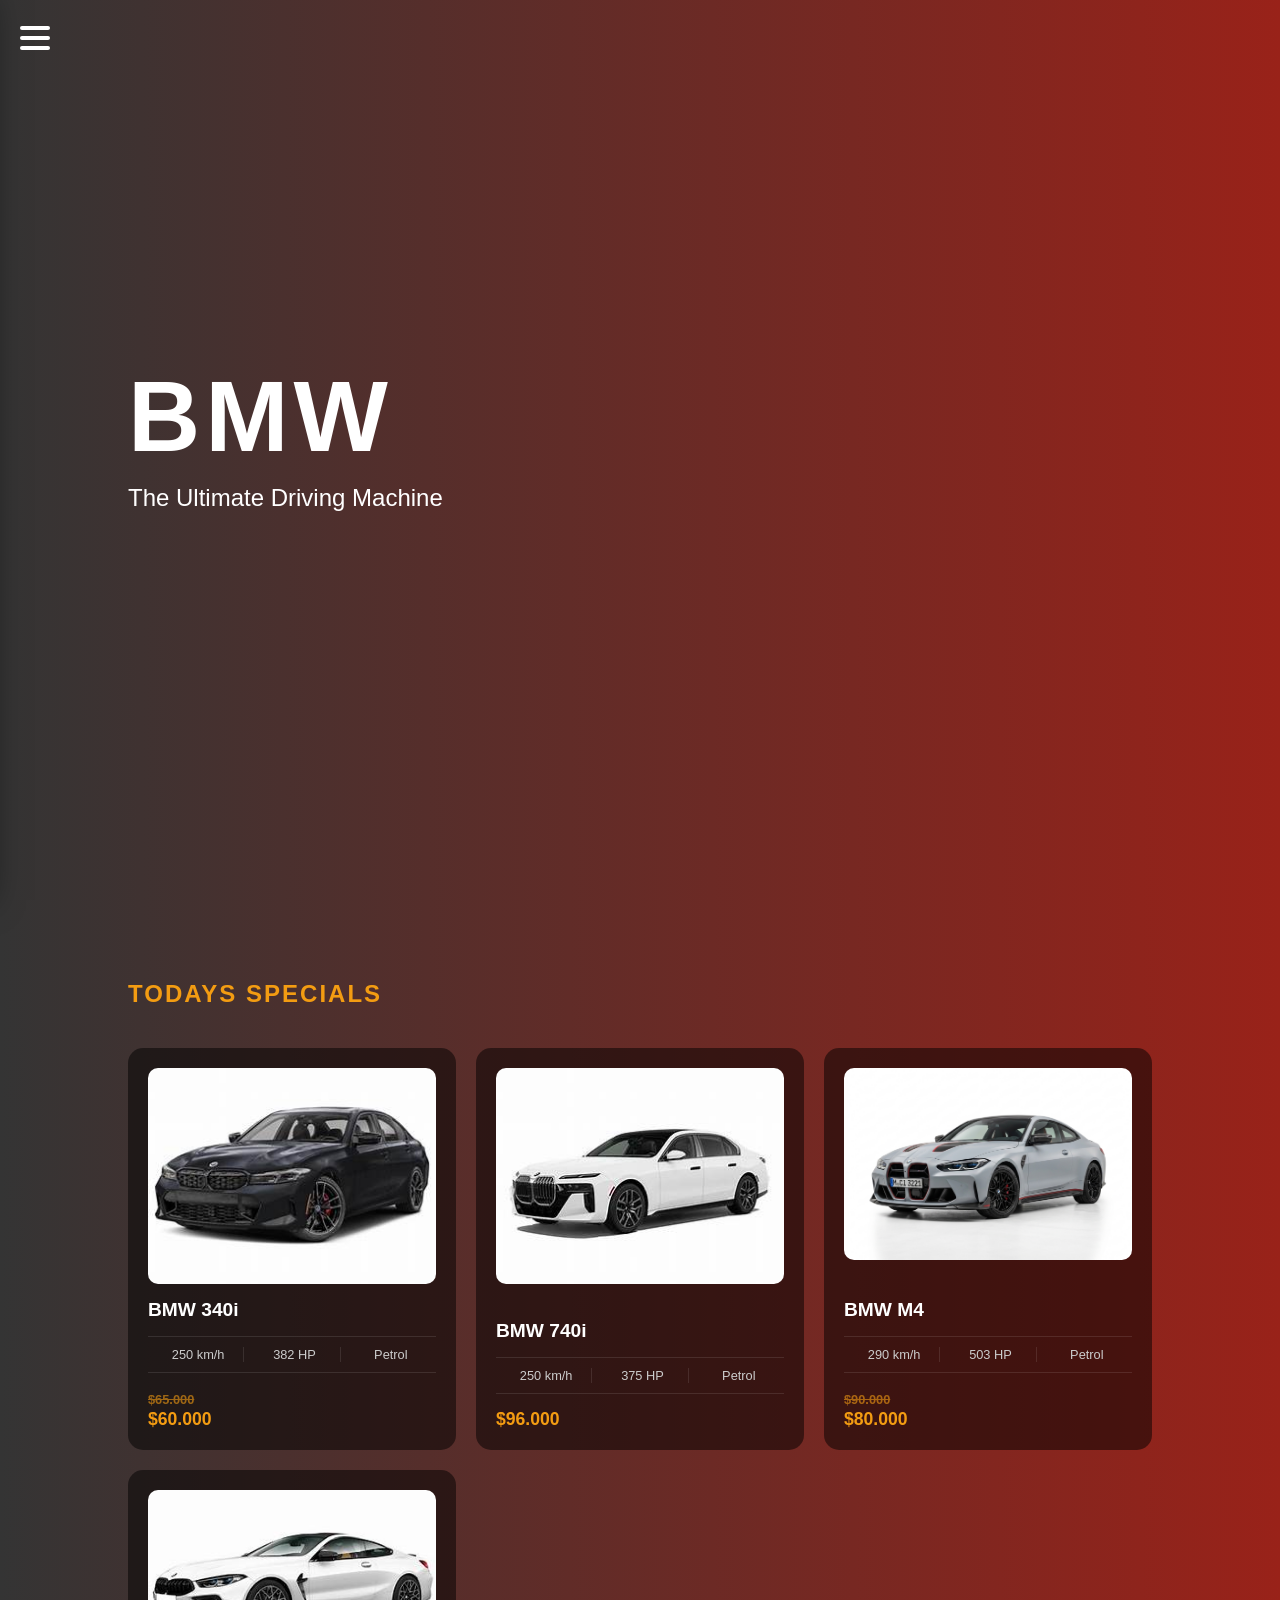
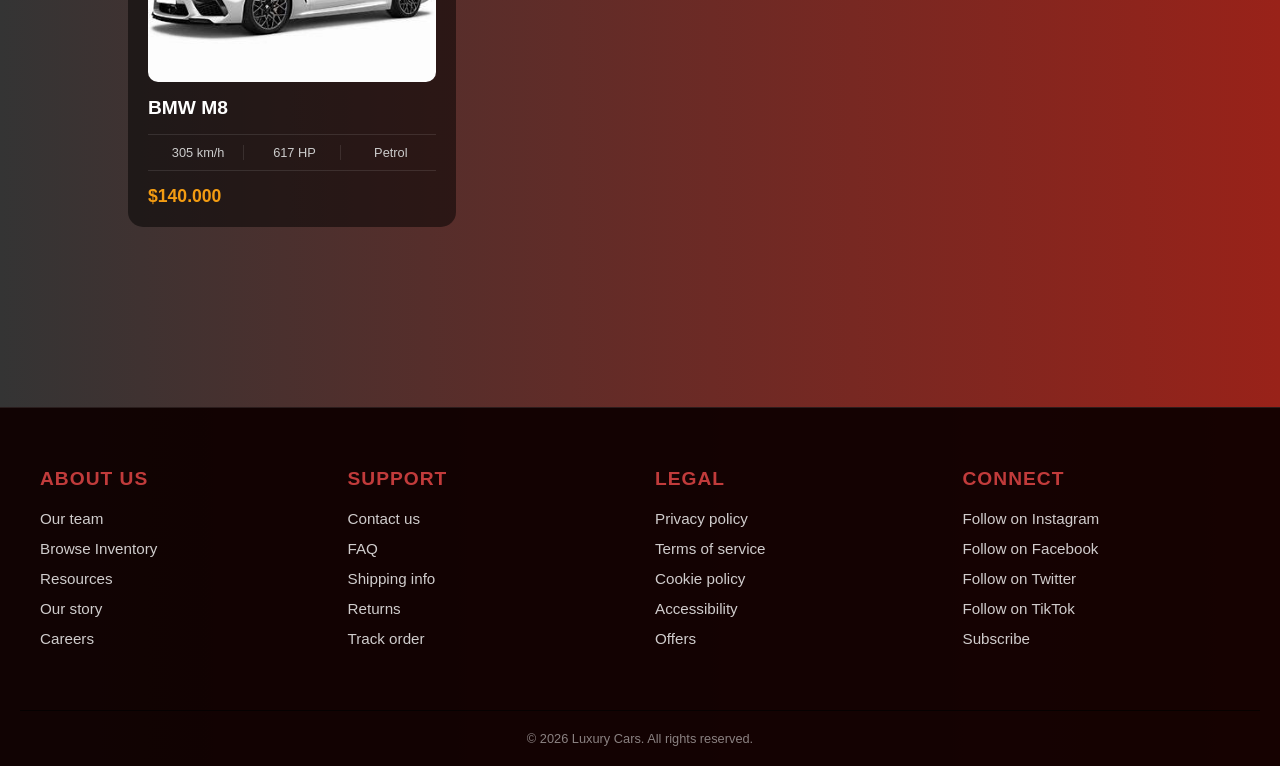
<file: index.html>
<!DOCTYPE html>
<html lang="en">
<head>
    <meta charset="UTF-8">
    <meta name="viewport" content="width=device-width, initial-scale=1.0">
    <title>BMW </title>
    <link rel="stylesheet" href="m5.css">
        <link rel="stylesheet" href="globe.css">
    <link href="styleHome.css" rel="stylesheet">
    <link rel="preconnect" href="https://fonts.googleapis.com">
<link rel="preconnect" href="https://fonts.gstatic.com" crossorigin>
<link href="https://fonts.googleapis.com/css2?family=Noto+Sans+JP:wght@100..900&family=Playfair+Display:ital,wght@1,400..900&display=swap" rel="stylesheet">
</head>
<body>
    <header>
        <div class="menu" id="menu-icon" onclick="toggleMenu(event)">
            <div class="bar"></div>
            <div class="bar"></div>
            <div class="bar"></div>
        </div>

        <nav id="nav-links" class="nav-links">
            <a href="../index.html">Home</a>
            <div class="dropdown">
                <a href="javascript:void(0)" class="dropbtn" onclick="toggleCars(event)">Cars ▾</a>
                <div id="cars-dropdown" class="dropdown-content">
                    <a href="bmw.html">BMW</a>
                    <a href="mercedes.html">Mercedes</a>
                    <a href="audi.html">Audi</a>
                    <a href="porsche.html">Porsche</a>
                </div>
            </div>
            <a href="../html files/about.html">About</a>
            <a href="../html files/contact.html">Contact us</a>
        </nav>
    </header>
    <main class="hero">
    
    <video autoplay loop muted playsinline class="back-video">
        <source src="vedioes/ved.mp4" type="video/mp4">
        Your browser does not support the video tag.
    </video>

    
    <div class="content">
        <h1>Bmw</h1>
        <p>The Ultimate Driving Machine</p>
        
    </div>
</main>
<section class="specials">
    <h2>TODAYS SPECIALS</h2>
    <div class="car-grid">
        <!-- Car Card 1 -->
        <a href="340i.html" class="car-card-link">
            <div class="car-card">
                <img src="img/341i.jpg" alt="BMW 340i">
                <div class="car-info">
                    <h3>BMW 340i</h3>
                    <div class="car-specs">
                        <div class="spec-item"><i class="fas fa-car"></i> 250 km/h</div>
                        <div class="spec-item"><i class="fas fa-bolt"></i> 382 HP</div>
                        <div class="spec-item"><i class="fas fa-gas-pump"></i> Petrol</div>
                    </div>
                    <span class="price"><del style="font-size: 0.8rem; opacity: 0.6;">$65.000</del><br>$60.000</span>
                </div>
            </div>
        </a>

        <!-- Car Card 2 -->
        <a href="#" class="car-card-link">
            <div class="car-card">
                <img src="img/740i.jpg" alt="BMW 740i">
                <div class="car-info">
                    <h3>BMW 740i</h3>
                    <div class="car-specs">
                        <div class="spec-item"><i class="fas fa-car"></i> 250 km/h</div>
                        <div class="spec-item"><i class="fas fa-bolt"></i> 375 HP</div>
                        <div class="spec-item"><i class="fas fa-gas-pump"></i> Petrol</div>
                    </div>
                    <span class="price">$96.000</span>
                </div>
            </div>
        </a>

        <!-- Car Card 3 -->
        <a href="#" class="car-card-link">
            <div class="car-card">
                <img src="img/M4.png" alt="BMW M4">
                <div class="car-info">
                    <h3>BMW M4</h3>
                    <div class="car-specs">
                        <div class="spec-item"><i class="fas fa-car"></i> 290 km/h</div>
                        <div class="spec-item"><i class="fas fa-bolt"></i> 503 HP</div>
                        <div class="spec-item"><i class="fas fa-gas-pump"></i> Petrol</div>
                    </div>
                    <span class="price"><del style="font-size: 0.8rem; opacity: 0.6;">$90.000</del><br>$80.000</span>
                </div>
            </div>
        </a>

        <!-- Car Card 4 -->
        <a href="#" class="car-card-link">
            <div class="car-card">
                <img src="img/OIP.jpg" alt="BMW M8">
                <div class="car-info">
                    <h3>BMW M8</h3>
                    <div class="car-specs">
                        <div class="spec-item"><i class="fas fa-car"></i> 305 km/h</div>
                        <div class="spec-item"><i class="fas fa-bolt"></i> 617 HP</div>
                        <div class="spec-item"><i class="fas fa-gas-pump"></i> Petrol</div>
                    </div>
                    <span class="price">$140.000</span>
                </div>
            </div>
        </a>
    </div>
</section> 
    <footer>
    <div class="footer-links-container">
        <div class="footer-column">
            <h3>About us</h3>
            <ul>
                <li><a href="html files/team.html">Our team</a></li>
                <li><a href="#">Browse Inventory</a></li>
                <li><a href="#">Resources</a></li>
                <li><a href="#">Our story</a></li>
                <li><a href="#">Careers</a></li>
            </ul>
        </div>

        <div class="footer-column">
            <h3>Support</h3>
            <ul>
                <li><a href="html files/contact.html">Contact us</a></li>
                <li><a href="#">FAQ</a></li>
                <li><a href="#">Shipping info</a></li>
                <li><a href="#">Returns</a></li>
                <li><a href="#">Track order</a></li>
            </ul>
        </div>

        <div class="footer-column">
            <h3>Legal</h3>
            <ul>
                <li><a href="#">Privacy policy</a></li>
                <li><a href="#">Terms of service</a></li>
                <li><a href="#">Cookie policy</a></li>
                <li><a href="#">Accessibility</a></li>
                <li><a href="#">Offers</a></li>
            </ul>
        </div>

        <div class="footer-column">
            <h3>Connect</h3>
            <ul>
                <li><a href="https://www.instagram.com/">Follow on Instagram</a></li>
                <li><a href="https://www.facebook.com/">Follow on Facebook</a></li>
                <li><a href="https://twitter.com/">Follow on Twitter</a></li>
                <li><a href="https://www.tiktok.com/">Follow on TikTok</a></li>
                <li><a href="https://www.youtube.com/">Subscribe</a></li>
            </ul>
        </div>
    </div>
    <div class="footer-bottom">
        <p>&copy; 2026 Luxury Cars. All rights reserved.</p>
    </div>
</footer>
<script src="globe.js"></script>
    <script src="scriptHome.js"></script>

    
</body>


</html>
</file>
<file: m5.css>
* {
    margin: 0;
    padding: 0;
    box-sizing: border-box;
    font-family: 'Segoe UI', Tahoma, Geneva, Verdana, sans-serif;
}

.back-video {
    display: block;
}

body {
    background: linear-gradient(to right, #343434, #992219);
    color: #fff;
}

.hero {
    width: 100%;
    height: 100vh;
    position: relative;
    display: flex;
    align-items: center;
    justify-content: center;
    overflow: hidden;
}

.back-video {
    position: absolute;
    right: 0;
    bottom: 0;
    z-index: -1;
    width: 100%;
    height: 100%;
    object-fit: cover;
}

.content {
    text-align: left;
    color: #fff;
    width: 100%;
    padding-left: 10%;
}

.content h1 {
    font-size: 100px;
    font-weight: 600;
    letter-spacing: 5px;
    margin-bottom: 10px;
    text-transform: uppercase;
}

.content p {
    font-size: 24px;
    font-weight: 300;
    margin-bottom: 30px;
}

.specials {
    padding: 80px 10%;
}

.specials h2 {
    margin-bottom: 40px;
    font-weight: bold;
    letter-spacing: 2px;
    color: #f39c12;
    text-align: left;  
}

.car-grid {
    display: grid;
    grid-template-columns: repeat(auto-fit, minmax(250px, 1fr));
    gap: 20px;
}

.car-card {
    background: rgba(0, 0, 0, 0.5);
    border-radius: 15px;
    padding: 20px;
    transition: all 0.3s ease;
    cursor: pointer;
    display: flex;
    flex-direction: column;
    height: 100%; 
}

.car-card img {
    width: 100%;
    height: auto;  
    object-fit: contain; 
    border-radius: 10px;
    margin-bottom: 15px;
}

.car-info {
    display: flex;
    flex-direction: column;
    gap: 10px;
    margin-top: auto; 
    text-align: left;
}





.price {
    color: #f39c12;
    font-weight: bold;
    font-size: 1.1rem;
    align-self: flex-start;
}

.car-specs {
    display: flex;
    justify-content: space-between;
    border-top: 1px solid rgba(255, 255, 255, 0.1);
    border-bottom: 1px solid rgba(255, 255, 255, 0.1);
    padding: 10px 0;
    margin: 5px 0;
    font-size: 0.8rem;
    color: #ccc;
}

.spec-item {
    flex: 1;
    display: flex;
    align-items: center;
    justify-content: center;
    gap: 5px;
}


.spec-item:not(:last-child) {
    border-right: 1px solid rgba(255, 255, 255, 0.1);
}

h3 {
    font-size: 1.2rem;
    margin-bottom: 0;
    color: #fff;
    text-align: left;
}

.car-card-link {
    text-decoration: none;
    color: inherit;
    display: block;
}

.car-card-link:hover .car-card {
    transform: translateY(-15px);
    border-color: #555;
    box-shadow: 0 10px 20px rgba(255, 255, 255, 0.1);
}


.futeures {
    max-width: 1200px;
    margin: 80px auto 40px;
    padding: 0 20px;
    text-align: center;
}

.futeures h2 {
    color: #f39c12;
    font-size: 2.2rem;
    margin-bottom: 20px;
    font-weight: bold;
    letter-spacing: 1px;
    position: relative;
    display: inline-block;
}

.futeures h2::after {
    content: '';
    position: absolute;
    bottom: -20px;
    left: 50%;
    transform: translateX(-50%);
    width: 150px;
    height: 3px;
    background-color: #c13b3b;   
    border-radius: 3px;
}

.futeures p {
    color: #e0e0e0;
    font-size: 1.05rem;
    line-height: 1.8;
    max-width: 850px;
    margin: 30px auto 0;
    text-align: center;
}


@media (max-width: 768px) {
    .futeures h2 {
        font-size: 1.6rem;
    }
    
    .futeures p {
        font-size: 0.95rem;
        line-height: 1.6;
    }
}
</file>
<file: globe.css>
:root {
    --body: rgb(37, 0, 0);
    --barhom-back: white;
    --nav-links-backhover: rgba(0, 0, 0, 0.753);
    --homborder: rgba(255, 255, 255, 0.1);
    --navshadow: rgba(0, 0, 0, 0.5);
    --text: white;
    --texthovernav-border-btn: #c13b3b;
    --dropdown-contentbac: rgba(0, 0, 0, 0.2);
    --login-btnhoverbac: rgba(128, 0, 0, 0.603);
    --log: white;
    --bg-videobac: rgba(0, 0, 0, 0.6);
    --video-containerbac: rgba(0, 0, 0, 0.5);
    --image-boxshad: rgba(0, 0, 0, 0.7);
    --image-boxshad: rgba(255, 255, 255, 0.1);
    --center-text-overlayshad: rgba(0, 0, 0, 0.9);
    --footerbac: rgba(15, 0, 0, 0.95);
    --brand-itemhovshad: rgba(193, 59, 59, 0.4);


    --bodybac: #c9d6ff;
    --bodbac1: #646062;
    --bodbac2: #c16e68;
    --containerbac: #393434;
    --contshadow: rgba(0, 0, 0, 0.35);
    --cont-a: #333;
    --contbtnbac: #ffeeee;
    --conthi-in-social-h1-span-tog: #fff;
    --contform: #393434;
    --socailtex: #ff9;
    --tog-bac: #c13d51;
    --sochov: #ff0000;
    --form: #F44336;

    --contactbac: rgba(0, 0, 0, 0.85);
    --text: white;
    --form: rgba(255, 255, 255, 0.06);
    --formshad: rgba(255, 255, 255, 0.05);
    --inpBtn-hov: white;
    --forshad: rgba(255, 255, 255, 0.08);

    --body-bg-gradient: linear-gradient(to right, #646062, #c16e68);
    --container-bg: #393434;
    --home-bg: #000000;
    --nav-bg: rgba(128, 0, 0, 0.15);
    --input-bg: #ffeeee;
    --button-bg: #ffeeee;
    --accent-red: #c13d51;
    --accent-gradient: linear-gradient(to right, #8d2a39, #ff0000);
    --text-white: #ffffff;
    --text-black: #000000;
    --text-ghost: ghostwhite;
    --text-muted: #333333;
    --section-bg: transparent;
    --card-bg: rgba(255, 255, 255, 0.05);

}

#theme-switch {
    background: transparent;
    border: none;
    cursor: pointer;
    display: flex;
    position: absolute;
    top: 20px;
    left: 70px;
    z-index: 1000;
}

#theme-switch img {
    position: fixed;
    width: 30px;
    height: auto;
    transition: 0.3s;

}

.light-icon {
    display: block;
    visibility: visible;
    position: fixed;
    opacity: 1;
}

.dark-icon {
    display: none;
    visibility: visible;
    position: fixed;
    opacity: 1;

}

body.lightMode .light-icon {
    display: none;
}

body.lightMode .dark-icon {
    display: block;
    filter: invert(1);
}

body.lightMode {
    /*home body&nav style in light mode*/
    --text: black;
    --navshadow: rgba(0, 0, 0, 0.2);
    --nav-links-backhover: #4d3b3bd4;
    --drobdown-contenbac: rgba(255, 255, 255, 0.2);
    --log: var(--text-black);
    --image-boxshad: rgba(0, 0, 0, 0.9);
    --barhom-back: rgba(0, 0, 0, 0.8);
}

body.lightMode footer {
    background-color: #4d3b3bd4;
}

body.lightMode footer h3 {
    color: #5f0000;
}

/* filter on video  */

/* red with white filter  */
/* body.lightMode #bg-video {
    filter: blur(15px) brightness(1.2) sepia(0.2);
}
body.lightMode .video-container::after {
    background: rgba(255, 255, 255, 0.4);
} */

/* white and grey video  */
body.lightMode #bg-video {
    filter: blur(15px) brightness(1.7) grayscale(1);
    transition: filter 0.5s ease;
}

body.lightMode .video-container::after {
    /* زودنا الشفافية شوية عشان تبيض الخلفية أكتر */
    background: rgba(255, 255, 255, 0.75);
    z-index: -1;
    transition: background 0.5s ease;
}

/* Navbar & Global - light */
body.lightMode .nav-links a:hover {
    background-color: rgba(153, 34, 25, 0.1) !important; 
    color: white ; 
    text-shadow: 0 0 10px rgba(255, 255, 255, 0.8);    
}

/* Contact - lightmode */
body.lightMode:has(.contact-container) {
    background: linear-gradient(rgb(237 234 234 / 79%), rgb(239 8 8 / 79%)), url(../imges/mercedes1.jpeg);
    filter: blur(8px);
    background-size: cover;
    background-position: center;
    direction: ltr;
    filter: none;
    color: black;
}

body.lightMode .contact-info h1,
body.lightMode .contact-info p {
    color: #fff !important;
    text-shadow: none;
}

body.lightMode .contact-form-container {
    background: rgba(43, 26, 26, 0.897);
    border: 1px solid rgba(255, 0, 0, 0.3);
    backdrop-filter: blur(10px);
    /* box-shadow: 0 10px 30px rgba(0, 0, 0, 0.05); */
}

body.lightMode .input-group label {
    color: #000000;
}

body.lightMode .input-wrapper input,
body.lightMode textarea {
    background: rgba(255, 255, 255, 0.76);
    border: 1px solid rgba(0, 0, 0, 0.1);
    color: #000000;
}

.input-wrapper input:focus,
textarea:focus {
    border-color: #ff0000;
}

/* LogIn page lightMode */
body.lightMode:has(#container) {
    background: linear-gradient(to left, #992219, white) !important;
}

body.lightMode .container {
    background-color: white !important;
    box-shadow: 0 5px 15px rgba(0, 0, 0, 0.35);
}

body.lightMode .container form {
    background-color: white !important;
}

body.lightMode .container h1,
body.lightMode .container span,
body.lightMode .container b,
body.lightMode .container p {
    color: #000000 !important;
}

body.lightMode .container a {
    color: black !important;
}

body.lightMode .container a:hover {
    color: #992219 !important;
}

/*lma ndos 3la el ay input w nekteb*/
body.lightMode .container input {
    background-color: #f4f4f4 !important;
    color: #000000 !important;
    border: 1px solid #ddd !important;
}

body.lightMode .container input:focus {
    border-color: #992219 !important;
    background-color: #ffffff !important;
}


body.lightMode .social-icons a {
    border-color: #992219 !important;
}

body.lightMode .social-icons a:hover {

    color: white !important;
    background:#992219 !important;
    background-color: #992219 !important;

}


/*goz2 el red elly beytharak kol shewaya */
body.lightMode .toggle {
    background: linear-gradient(to right, #c13b3b, #8d2a39) !important;
}

/* background: #992219; */
/*el text elly maktob gowah */
body.lightMode .toggle-panel {
    color: white !important;
}

body.lightMode .toggle-panel h1,
body.lightMode .toggle-panel p {
    color: white !important;
}

body.lightMode .container button.hidden {
    border-color: white !important;
    color: white !important;
}

/* about page lightmode*/
body.lightMode:has(.about-container) {
    background: linear-gradient(to left, #992219, white) !important;
    color: #000000 !important;
}

/*el words el red zay ma heya*/
body.lightMode .accent-red,
body.lightMode .section-icon i,
body.lightMode .custom-list li i,
body.lightMode .trust-badge {
    color: #c13b3b !important;
}
/*white words to black words */
body.lightMode p, 
body.lightMode .tagline, 
body.lightMode .section-text h2, 
body.lightMode .custom-list li {
    color: #000000 !important;
}
body.lightMode .social-icons a {
    background: white !important;
    border: 1px solid #c13b3b !important;
}
/*ABOUT US tkon a8m3 */
body.lightMode:has(.about-container) .about-header-section h1 {
    /* background: #9b261e4f !important; */

}
/* gomlet scince 2014*/
body.lightMode:has(.about-container) .about-badge{
    background: #9b261e4f !important;
    color: #000000 !important;
    border:1px solid rgba(218, 85, 85, 0.412);

}
</file>
<file: styleHome.css>
:root {
    --body: rgb(37, 0, 0);
    --barhom-back: white;
    --nav-links-backhover: rgba(0, 0, 0, 0.753);
    --homborder: rgba(255, 255, 255, 0.1);
    --navshadow: rgba(0, 0, 0, 0.5);
    --text: white;
    --texthovernav-border-btn: #c13b3b;
    --dropdown-contentbac: rgba(0, 0, 0, 0.2);
    --login-btnhoverbac: rgba(128, 0, 0, 0.603);
    --log: white;
	--bg-videobac: rgba(0, 0, 0, 0.6);
	--video-containerbac: rgba(0, 0, 0, 0.5);
	--image-boxshad: rgba(0, 0, 0, 0.7);
	--image-boxbord: rgba(255, 255, 255, 0.1);
	--center-text-overlayshad: rgba(0, 0, 0, 0.9);
	--footerbac: rgba(15, 0, 0, 0.95);
	--brand-itemhovshad: rgba(193, 59, 59, 0.4);
}
body {
    font-family: Verdana, Geneva, Tahoma, sans-serif;
    margin: 0;
    background-color: var(--body);
    overflow-x: hidden;
}
.menu {
    cursor: pointer;
    position: fixed;
    top: 20px;
    left: 20px;
    z-index: 1022;
    transition: 0.3s;
}

.bar {
    width: 30px;
    height: 4px;
    background-color: var(--barhom-back);
    margin: 6px 0;
    transition: 0.4s;
    border-radius: 2px;
}

.menu.open .bar:nth-child(1) {
    transform: rotate(-45deg) translate(-7px, 7px);
}
.menu.open .bar:nth-child(2) {
    opacity: 0;
}
.menu.open .bar:nth-child(3) {
    transform: rotate(45deg) translate(-7px, -7px);
}


.nav-links {
    position: fixed;
    top: 0;
    left: -280px; 
    width: 260px;
    height: 100vh;
    background-color: var(--nav-links-backhover); 
    border-right: 1px solid  var(--nav-links-backhover); 
    display: flex;
    flex-direction: column;
    padding-top: 100px;
    transition: 0.5s cubic-bezier(0.77, 0, 0.175, 1);
    z-index: 1020;
    box-shadow: 10px 0 30px var(--navshadow);
}

.nav-links.active {
    left: 0;
}
.nav-links a {
    padding: 15px 30px;
    text-decoration: none;
    color: var(--text);
    font-size: 18px;
    display: block;
    transition: 0.3s;
    position: relative;
}

.nav-links a:hover {
    background-color:var(--nav-links-backhover);
    padding-left: 40px; 
    color:var(--texthovernav-border-btn);
}
.dropdown-content {
    max-height: 0;
    opacity: 0;
    overflow: hidden;
    background-color: var(--dropdown-contentbac);
    transition: all 0.4s ease-in-out;
    padding-left: 20px;
}

.dropdown-content.show {
    max-height: 300px; 
    opacity: 1;
    margin-bottom: 10px;
}

.dropdown-content a {
    font-size: 16px;
    border-left: 2px solid var(--homborder);
}
.top-right-auth {
    position: fixed;
    top: 40px;
    right: 25px;
    z-index: 1002;
}
.login-btn {
    text-decoration: none;
    color: var(--log);
    font-size: 14px;
    font-weight: bold;
    padding: 10px 25px;
    border: 1px solid var(--texthovernav-border-btn); 
    border-radius: 4px;
    transition: all 0.3s ease;
    text-transform: uppercase;
}
.login-btn:hover {
    background-color: var(--login-btnhoverbac);
    color: var(--log);
    transform: translateY(-2px);
}
@media (max-width: 480px) {
    .top-right-auth {
        top: 20px;
        right: 15px;
    }
    .login-btn {
        padding: 8px 15px;
        font-size: 12px;
    }
}
#bg-video {
    position: fixed;
    right: 0;
    bottom: 0;
    min-width: 100%;
    min-height: 100%;
    z-index: -2;
    object-fit: cover;
    filter: blur(15px) brightness(0.6); 
    transform: scale(1.1);
    background:var(--bg-videobac); 
    backdrop-filter: blur(5px);
}

.video-container::after {
    content: '';
    position: fixed;
    top: 0;
    left: 0;
    width: 100%;
    height: 100%;
    background:var(--video-containerbac);
    z-index: -1;
}
.menu {
    cursor: pointer;
    position: fixed;
    top: 20px;
    left: 20px;
    z-index: 1022;
}

.bar {
    width: 30px;
    height: 4px;
    background-color: var(--barhom-back);
    margin: 6px 0;
    transition: 0.4s;
    border-radius: 2px;
}

.nav-links {
    position: fixed;
    top: 0;
    left: -280px;
    width: 260px;
    height: 100vh;
    background-color: var(--nav-links-backhover);
    display: flex;
    flex-direction: column;
    padding-top: 100px;
    transition: 0.5s cubic-bezier(0.77, 0, 0.175, 1);
    z-index: 1020;
    box-shadow: 10px 0 30px var(--navshadow);
}

.nav-links.active { left: 0; }


.images-container {
    display: grid;
    grid-template-columns: 1fr 1.5fr 1fr; 
    grid-template-rows: auto auto;
    gap: 40px 20px; 
    padding: 60px 40px;
    max-width: 1400px; 
    margin: 0 auto; 
    position: relative;
    z-index: 1; 
    perspective: 2000px;
}

/* --- توزيع الصور في الأركان --- */
/* العمود الأول (يسار) */
.image-box:nth-child(1) { grid-column: 1; grid-row: 1; }
.image-box:nth-child(3) { grid-column: 1; grid-row: 2; }

/* العمود الثالث (يمين) */
.image-box:nth-child(2) { grid-column: 3; grid-row: 1; }
.image-box:nth-child(4) { grid-column: 3; grid-row: 2; }

.image-box {
    width: 100%;
    transform-style: preserve-3d; 
    transition: all 0.6s cubic-bezier(0.23, 1, 0.32, 1);
}

/* تأثير الميلان (الشمال لبرة واليمين لجوا) */
.image-box:nth-child(odd) {
    transform: rotateY(25deg) rotateX(5deg);
}
.image-box:nth-child(even) {
    transform: rotateY(-25deg) rotateX(5deg);
}

.image-box img {
    width: 100%; 
    height: 300px; /* طول مناسب لوضع صورتين فوق بعض */
    object-fit: cover; 
    border-radius: 20px; 
    box-shadow: -15px 15px 40px var(--image-boxshad);
    border: 1px solid var(--image-boxshad);
}

/* تأثير الـ Hover */
.image-box:hover {
    transform: rotateY(0deg) rotateX(0deg) translateZ(50px);
    z-index: 20;
}

/* --- تنسيق النص في المنتصف --- */
.center-text-overlay {
    position: absolute;
    top: 50%;
    left: 50%;
    transform: translate(-50%, -50%);
    text-align: center;
    color: var(--text);
    z-index: 10;
    width: 30%; /* مساحة النص بين الصور */
    pointer-events: none; /* للسماح للماوس بالوصول للصور خلف النص */
}

.center-text-overlay h1 {
    font-size: 3rem;
    font-weight: bold;
    color: var(--texthovernav-border-btn);
    text-shadow: 2px 2px 20px var(rgba(0, 0, 0, 0.9));
    margin: 0;
    text-transform: uppercase;
}

.center-text-overlay p {
    font-size: 1.2rem;
    opacity: 0.8;
    margin-top: 10px;
}

/* استجابة الموبايل */
@media (max-width: 768px) {
    .images-container {
        grid-template-columns: 1fr;
        perspective: none;
        padding-bottom: 0;
    }
    .image-box:nth-child(n) {
        grid-column: 1;
        grid-row: auto;
       
    }
    .center-text-overlay {
        position: relative;
        top: 0;
        left: 0;
        transform: none;
        width: 100%; 
        margin-bottom: 5px;
        margin-top: 100px;
    }
}
/* --- تنسيق الفوتر --- */
footer {
    background-color: var(--footerbac); /* لون غامق جداً يميل للأسود */
    padding: 60px 20px 20px;
    margin-top: 100px; /* مسافة بين الصور والفوتر */
    border-top: 1px solid var(--homborder);
    position: relative;
    z-index: 10;
    width: 100%;
}

.footer-links-container {
    display: grid;
    grid-template-columns: repeat(4, 1fr);  /* 4 أعمدة متساوية */
    max-width: 1200px;
    margin: 0 auto;
    gap: 30px;
}

.footer-column {
    min-width: 0;  /* مهم عشان الـ grid يشتغل صح */
}

.footer-column h3 {
    color: var(--texthovernav-border-btn);
    font-size: 1.2rem;
    margin-bottom: 20px;
    text-transform: uppercase;
    letter-spacing: 1px;
}

.footer-column ul {
    list-style: none;
    padding: 0;
}

.footer-column ul li {
    margin-bottom: 12px;
}

.footer-column ul li a {
    color: var(--text);
    text-decoration: none;
    font-size: 0.95rem;
    transition: 0.3s;
    opacity: 0.8;
}

.footer-column ul li a:hover {
    color: var(--texthovernav-border-btn);
    opacity: 1;
    padding-left: 5px;
}

.footer-bottom {
    text-align: center;
    margin-top: 50px;
    padding-top: 20px;
    border-top: 1px solid var(--image-boxshad);
}

.footer-bottom p {
    color: var(--text);
    font-size: 0.8rem;
    opacity: 0.5;
}
.footer-shift {
    transform: translateX(260px); 
    width: calc(100% - 260px) !important;
}
/* ------------------------------------------------------------------ */
.search-box img {
  width: 44px;
    cursor: pointer;
    transition: 0.3s;
    border-radius: 50%;
    margin-left: 137px;
    margin-top: 17px;
}

#searchInput {
  padding: 10px 15px;
  border-radius: 25px;
  border: 1px solid #ffffff33;
  background: rgba(255, 255, 255, 0.1);
  color: white;
  outline: none;
  backdrop-filter: blur(5px);
  margin-top: 21px;
  margin-left: 195px;
}

#resultsList {
  list-style: none;
  padding: 0;
  display: none; /* مخفية في البداية */
  background: #2a2a2a;
  margin-top: 10px;
  width: 198px;
  margin-top: 10px;
  margin-left: 195px;
}

#resultsList li {
  padding: 10px;
  color: white;
  border-bottom: 1px solid #333;
  cursor: pointer;
}
#resultsList li a {
  text-decoration: none;
  color: inherit;
  font-size: 15px;
}

#resultsList li:hover {

  border: 1px solid rgba(255, 0, 0, 0.7);
  box-shadow: 0 0 15px rgba(255, 0, 0, 0.7);
  transform: translateX(1px);
}
/* ---------------------------------------------------------------------------------------------------- */

/* استجابة الموبايل */
@media (max-width: 768px) {
    .footer-links-container {
        flex-direction: row; 
        flex-wrap: wrap;
        justify-content: space-between;
        gap: 20px;
    }
    .footer-column {
        /* تحديد عرض العمود ليكون تقريباً نصف العرض لظهور اثنين بجانب بعض */
        flex: 0 0 calc(50% - 20px); 
        min-width: 140px; /* تقليل الحد الأدنى للعرض ليسمح بوجود اثنين */
        text-align: center;
        margin-bottom: 20px;
    }
    .footer-column ul li a:hover {
        padding-left: 0;
    }
}
/* حاوية الأيقونات */
.icons-brands-container {
    display: flex;
    justify-content: center;
    gap: 30px;
    margin: 40px auto;
    padding: 20px;
    z-index: 10;
    position: relative;
}

/* العنصر الواحد (اللوجو والاسم) */
.brand-item {
    text-align: center;
    transition: 0.3s;
}

.brand-item a {
    text-decoration: none;
}

/* صندوق اللوجو الدائري */
.brand-box {
    width: 80px;
    height: 80px;
    border-radius: 50%; /* جعلها دائرية */
    overflow: hidden;
    border: 2px solid var(--homborder);
    background:var(--image-boxshad);
    backdrop-filter: blur(5px);
    transition: all 0.4s ease;
    box-shadow: 0 5px 15px var(--center-text-overlayshad);
}

/* الصورة داخل الدائرة */
.brand-img {
    width: 100%;
    height: 100%;
    object-fit: cover; /* لضمان عدم تمطط اللوجو */
    transition: transform 0.4s;
}

/* اسم الماركة تحت اللوجو */
.brand-item span {
    display: block;
    margin-top: 10px;
    color: var(--text);
    font-size: 0.9rem;
    font-weight: bold;
    text-transform: uppercase;
    opacity: 0.7;
    transition: 0.3s;
}

/* تأثير عند تمرير الماوس */
.brand-item:hover .brand-box {
    border-color: var(--texthovernav-border-btn);
    transform: translateY(-5px);
    box-shadow: 0 10px 20px var(--brand-itemhovshad); /* ضل بلونك الأحمر */
}

.brand-item:hover .brand-img {
    transform: scale(1.1);
}

.brand-item:hover span {
    color: var(--texthovernav-border-btn);
    opacity: 1;
}

/* للموبايل */
@media (max-width: 480px) {
    .icons-brands-container {
        gap: 15px;
    }
    .brand-box {
        width: 60px;
        height: 60px;
    }
}
</file>
